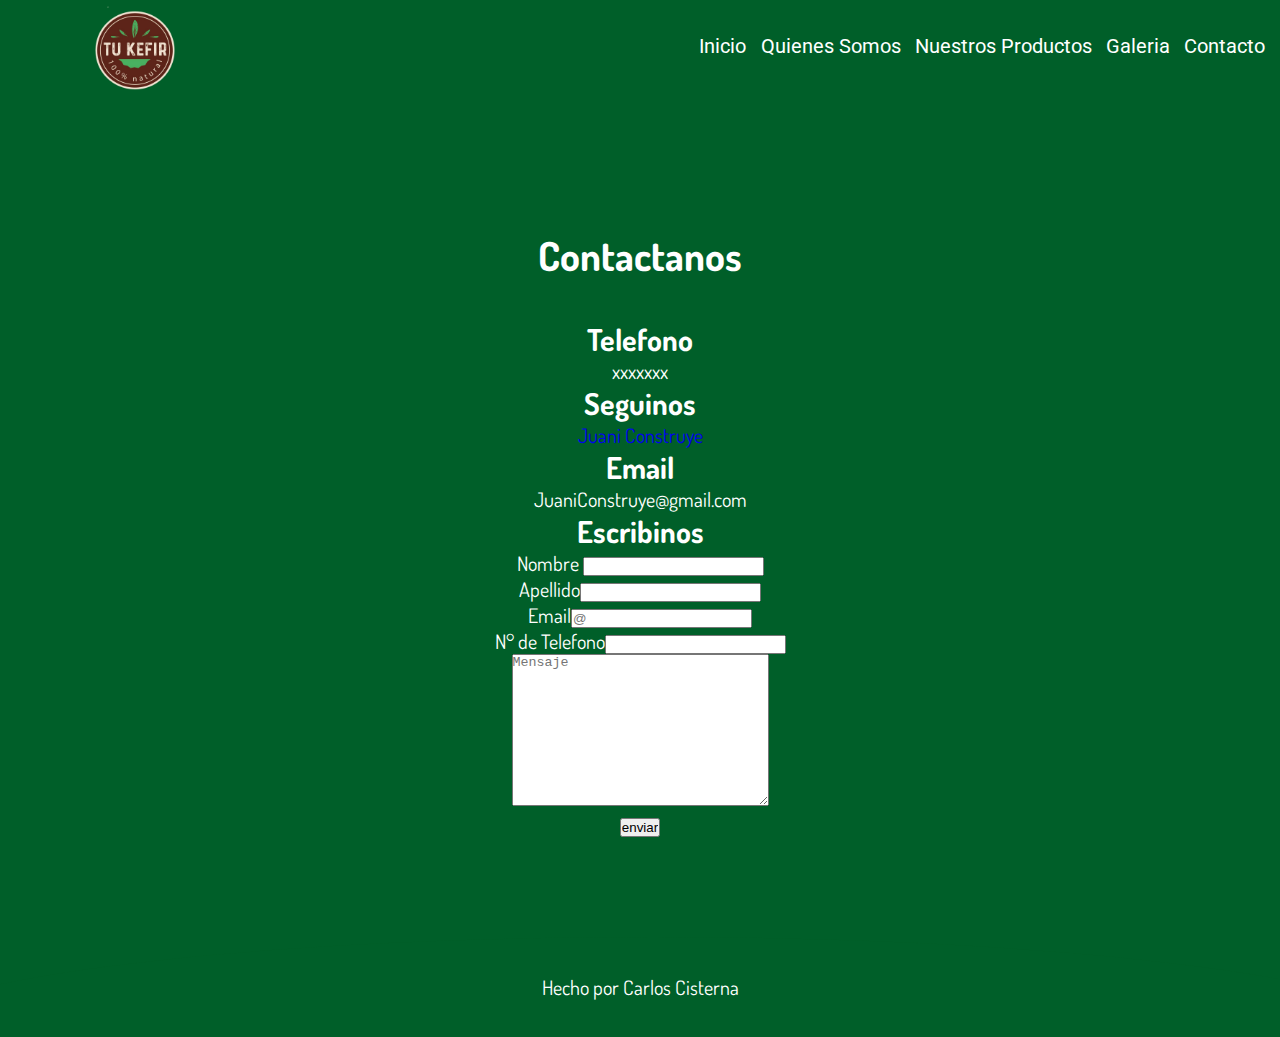
<file: contacto.html>
<!DOCTYPE html>
<html lang="en">
<head>
   <meta charset="UTF-8">
   <meta http-equiv="X-UA-Compatible" content="IE=edge">
   <meta name="viewport" content="width=device-width, initial-scale=1.0">
   <link rel="stylesheet" href="style.css">
   <title>Tu Kefir</title>
</head>
<body>

   <header>
     
   <nav class="navcontent">
      <img class="logo"src="images/tukefirlogo.png" alt="">
      <ul>
         <li><a href="index.html"> Inicio </a>  </li>
         <li> <a href="quienessomos.html">Quienes Somos</a></li>
         <li><a href="nuestrosproductos.html">Nuestros Productos</a></li>
         <li><a href="galeria.html">Galeria</a></li>
         <li><a href="contacto.html">Contacto</a></li>

      </ul>

   </nav>

   </header>

   <main class="textoindex">
      <h1>Contactanos</h1>
          <div>
               <h2>Telefono</h2>
               <p>xxxxxxx</p>
        

            </div>   
      <div>
         <h2>Seguinos</h2>
         <a href="https://www.instagram.com/juaniconstruye/"class="linkinsta">Juani Construye</a>
      </div>
          <div>
            <h2>Email</h2>
            <p>   JuaniConstruye@gmail.com</p>

         </div>   
      <div>
          <h2>Escribinos</h2>
             <form action="Nombre">
             <label for="">Nombre</label>
             <input type="text"name="Nombre">
         <p><label for="">Apellido</label><input type="text"name="Apellido"></p>
               
         <p><label for="">Email</label><input type="email" name="Email" id="" placeholder="@"></p>
         
         <p><label for="">N° de Telefono</label><input type="text"name="N° de Telefono"></p>
        
         <p><textarea name="" id="" cols="30" rows="10" placeholder="Mensaje"></textarea></p>
         <p><input type="submit" value="enviar"></p>
         
         
      </form>
      </div>
   </main>
</body>
<footer>
  

   <div class="footer">  <p>Hecho por Carlos Cisterna</p></div>  
   
</footer>
</html>
</file>
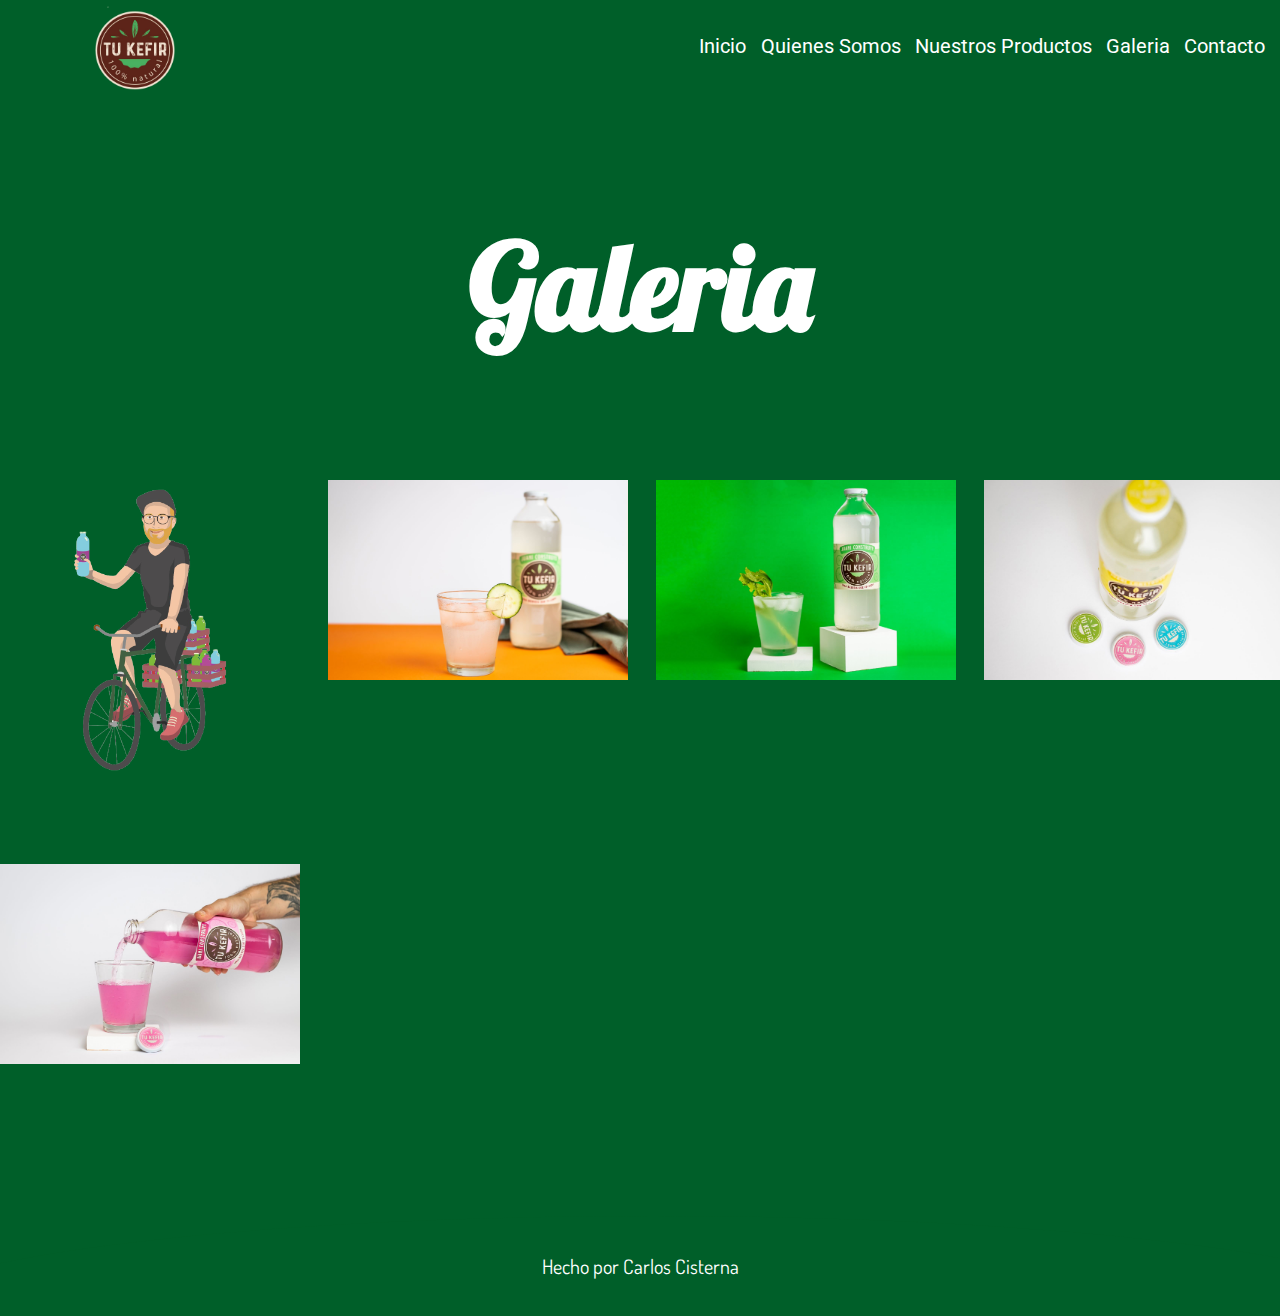
<file: galeria.html>
<!DOCTYPE html>
<html lang="en">
<head>
   <meta charset="UTF-8">
   <meta http-equiv="X-UA-Compatible" content="IE=edge">
   <meta name="viewport" content="width=device-width, initial-scale=1.0">
   <link rel="stylesheet" href="style.css">
   <title>Tu Kefir</title>
</head>
<body>

   <header>
      
   <nav class="navcontent">
      <img class="logo"src="images/tukefirlogo.png" alt="">
      <ul>
         <li><a href="index.html"> Inicio </a>  </li>
         <li> <a href="quienessomos.html">Quienes Somos</a></li>
         <li><a href="nuestrosproductos.html">Nuestros Productos</a></li>
         <li><a href="galeria.html">Galeria</a></li>
         <li><a href="contacto.html">Contacto</a></li>

      </ul>

   </nav>
   
   </header>

   <main class="title "  >
    <div>
      <h1>Galeria</h1>
      <div class="containergaleria">
      <div ><img src="images/Juani.png" alt="Juanibici"></div>
      
      <div ><img src="images/kefir.5.jfif" alt="kefir.5"></div>
      <div ><img src="images/kefir.6.jfif" alt="kefir.6"></div>
      <div ><img src="images/kefir.7.jfif" alt="kefir.7"></div>
      <div ><img src="images/kefir.8.jfif" alt="kefir.8"></div>
   </div>
   </div>
   </main>
</body>

<footer>
   <div class="footer">  <p>Hecho por Carlos Cisterna</p></div>  
</footer>
</html>
</file>
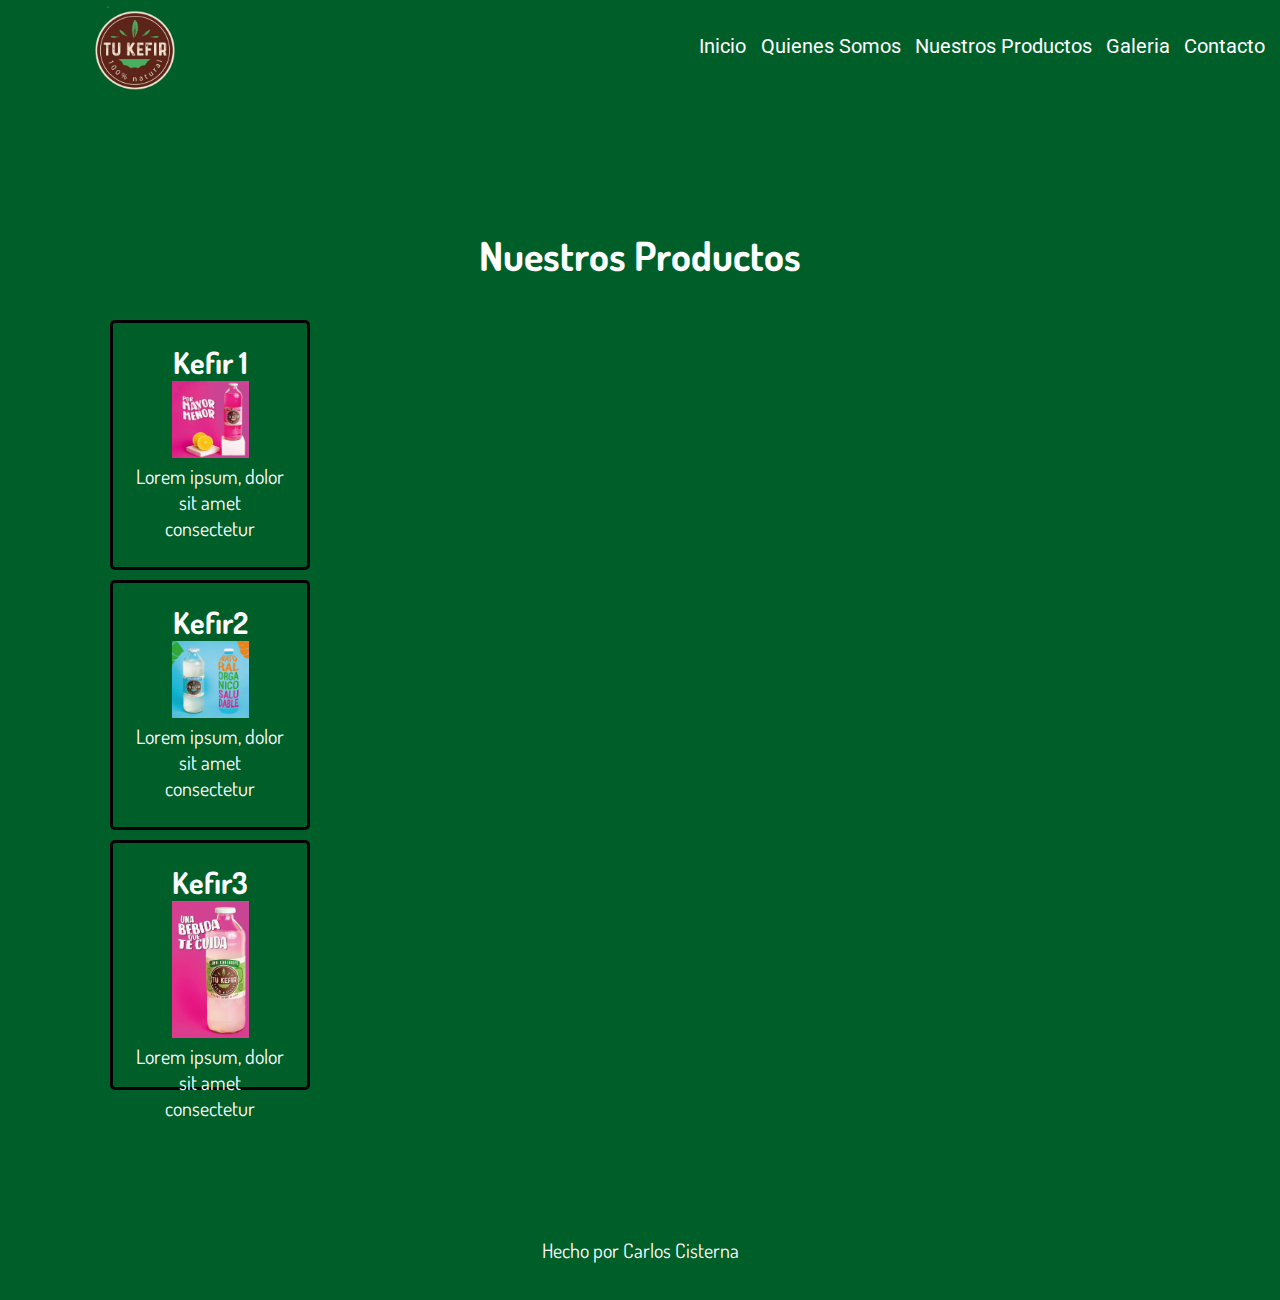
<file: nuestrosproductos.html>
<!DOCTYPE html>
<html lang="en">
<head>
   <meta charset="UTF-8">
   <meta http-equiv="X-UA-Compatible" content="IE=edge">
   <meta name="viewport" content="width=device-width, initial-scale=1.0">
   <link rel="stylesheet" href="style.css">
   <title>Tu Kefir</title>
</head>
<body>

   <header>
     
   <nav class="navcontent">
      <img class="logo"src="images/tukefirlogo.png" alt="Logo Kefir">
      <ul>
         <li><a href="index.html"> Inicio </a>  </li>
         <li> <a href="quienessomos.html">Quienes Somos</a></li>
         <li><a href="nuestrosproductos.html">Nuestros Productos</a></li>
         <li><a href="galeria.html">Galeria</a></li>
         <li><a href="contacto.html">Contacto</a></li>

      </ul>

   </nav>
  
   </header>

   <main class="textoindex">
      <h1>Nuestros Productos</h1>
    <div>
      <div class="cajita">
      
      <h2> Kefir 1 </h2>
      <img class="quienessomos" src="images/kefir1.jfif" alt="Kefir">
      <p>Lorem ipsum, dolor sit amet consectetur </p>
    </div>
    <div class="cajita" >
         <h2>
            Kefir2
         </h2>
         <img src="images/kefir2.jfif" alt="kefir2">
         <p>Lorem ipsum, dolor sit amet consectetur </p>

    </div>
    <div class="cajita">
         <h2>
            Kefir3
         </h2>
         <img src="images/kefir3.jfif" alt="kefir3">
         <p>Lorem ipsum, dolor sit amet consectetur </p>

    </div>
   </div>
   </main>
   <footer>

      <div class="footer">  <p>Hecho por Carlos Cisterna</p></div>  
   </footer>

</body>
</html>
</file>
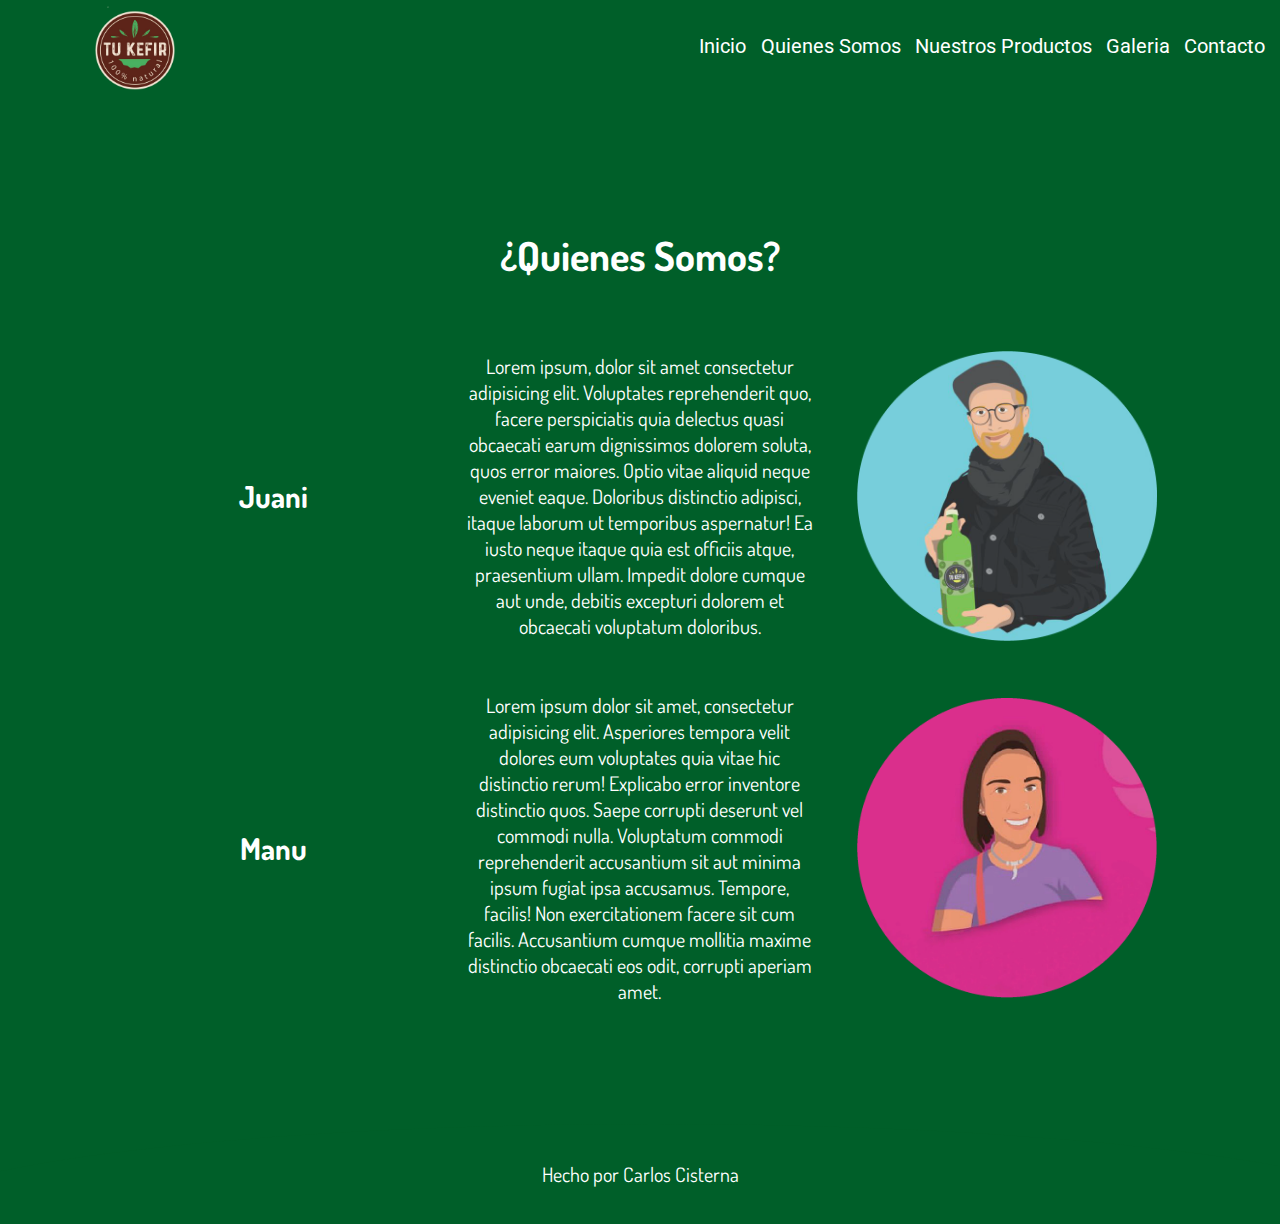
<file: quienessomos.html>
<!DOCTYPE html>
<html lang="en">
<head>
   <meta charset="UTF-8">
   <meta http-equiv="X-UA-Compatible" content="IE=edge">
   <meta name="viewport" content="width=device-width, initial-scale=1.0">
   <link rel="stylesheet" href="style.css">
   <title>Tu Kefir</title>
   
</head>
<body>

   <header>
      
   <nav class="navcontent">
      <img class="logo"src="images/tukefirlogo.png" alt="">
      <ul>
         <li><a href="index.html"> Inicio </a>  </li>
         <li> <a href="quienessomos.html">Quienes Somos</a></li>
         <li><a href="nuestrosproductos.html">Nuestros Productos</a></li>
         <li><a href="galeria.html">Galeria</a></li>
         <li><a href="contacto.html">Contacto</a></li>

      </ul>

   </nav>
     
   </header>

   <main class="textoindex">
      <h1>
         ¿Quienes Somos?
      </h1>
   <div class="conteinerq" >
      <h2>
      Juani
      </h2>
      <p>Lorem ipsum, dolor sit amet consectetur adipisicing elit. Voluptates reprehenderit quo, facere perspiciatis quia delectus quasi obcaecati earum dignissimos dolorem soluta, quos error maiores. Optio vitae aliquid neque eveniet eaque.
      Doloribus distinctio adipisci, itaque laborum ut temporibus aspernatur! Ea iusto neque itaque quia est officiis atque, praesentium ullam. Impedit dolore cumque aut unde, debitis excepturi dolorem et obcaecati voluptatum doloribus.</p>
      <img  src="images/JUANI1.png" alt="Imagen JUANI">
   </div>
      
   <div class="conteinerq" >
      <h2>Manu</h2>
      <p>Lorem ipsum dolor sit amet, consectetur adipisicing elit. Asperiores tempora velit dolores eum voluptates quia vitae hic distinctio rerum! Explicabo error inventore distinctio quos. Saepe corrupti deserunt vel commodi nulla.
      Voluptatum commodi reprehenderit accusantium sit aut minima ipsum fugiat ipsa accusamus. Tempore, facilis! Non exercitationem facere sit cum facilis. Accusantium cumque mollitia maxime distinctio obcaecati eos odit, corrupti aperiam amet.</p>
      <img src="images/Manujpg3.png" alt="Imagen Manu">

   </div>   
  
   </main>
</body>
<footer>

   <div class="footer">  <p>Hecho por Carlos Cisterna</p></div>  
</footer>
</html>
</file>
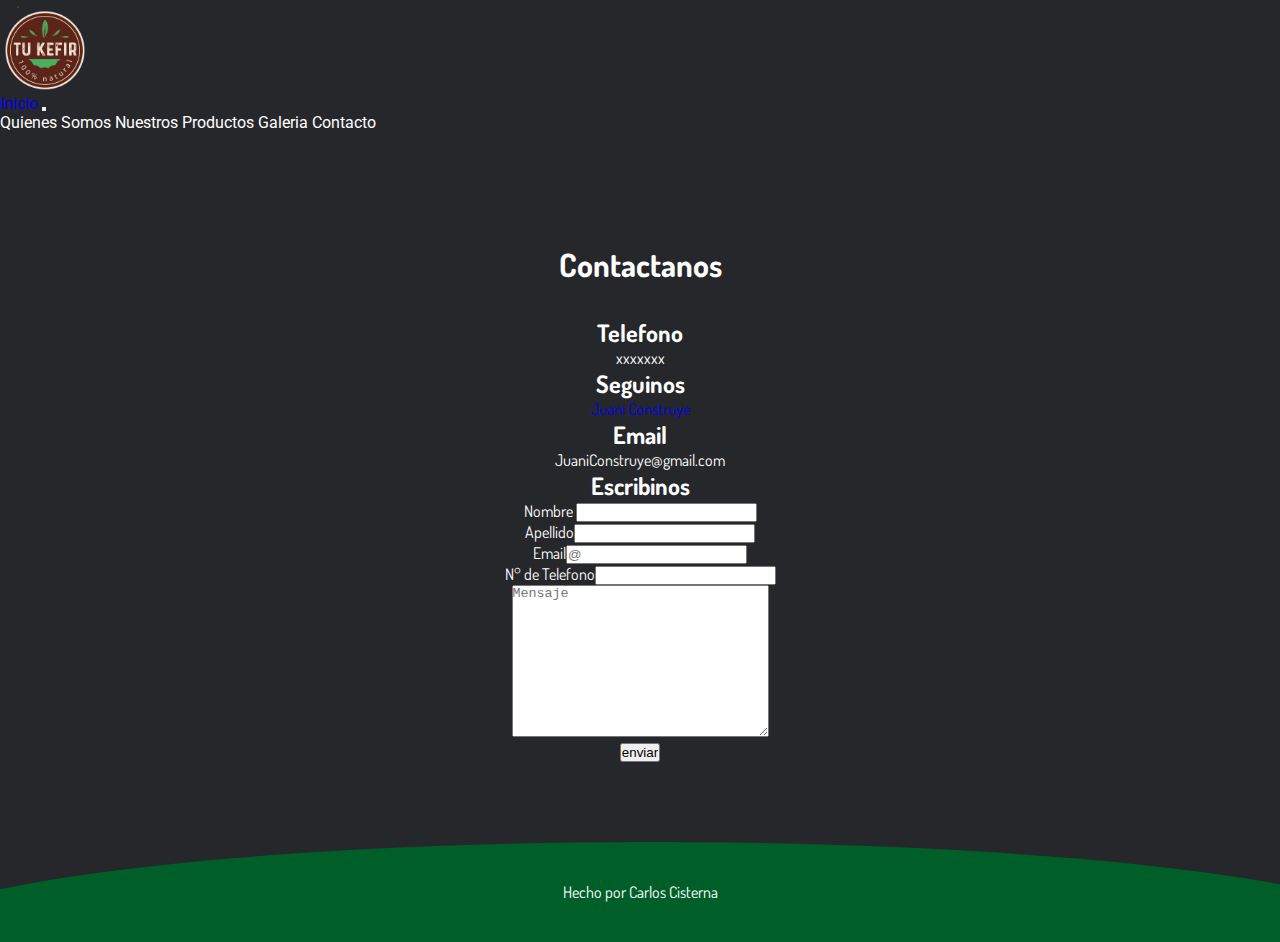
<file: pages/contacto.html>
<!DOCTYPE html>
<html lang="es">
<head>
   <meta charset="UTF-8">
   <meta http-equiv="X-UA-Compatible" content="IE=edge">
   <meta name="viewport" content="width=device-width, initial-scale=1.0">
   <link href="https://cdn.jsdelivr.net/npm/bootstrap@5.1.3/dist/css/bootstrap.min.css" rel="stylesheet" integrity="sha384-1BmE4kWBq78iYhFldvKuhfTAU6auU8tT94WrHftjDbrCEXSU1oBoqyl2QvZ6jIW3" crossorigin="anonymous">
   <link rel="stylesheet" href="/estilos/style.css">
   <title>Tu Kefir</title>
</head>
<body>

   <header>
     
   <nav class="navcontent">
      <img class="logo" src="/images/tukefirlogo.png" alt="logo">
      
      <nav class="navbar navbar-expand-lg navbar-light bg-light nav">
         <div class="container-fluid">
           <a class="navbar-brand" href="/">Inicio</a>
           <button class="navbar-toggler" type="button" data-bs-toggle="collapse" data-bs-target="#navbarNavAltMarkup" aria-controls="navbarNavAltMarkup" aria-expanded="false" aria-label="Toggle navigation">
             <span class="navbar-toggler-icon"></span>
           </button>
           <div class="collapse navbar-collapse" id="navbarNavAltMarkup">
             <div class="navbar-nav">
               <a class="nav-link active" aria-current="page" href="/pages/quienessomos.html">Quienes Somos</a>
               <a class="nav-link" href="/pages/nuestrosproductos.html">Nuestros Productos</a>
               <a class="nav-link" href="/pages/galeria.html">Galeria</a>
               <a class="nav-link" href=/pages/contacto.html>Contacto</a>
             </div>
           </div>
         </div>
       </nav>

   </nav>

   </header>

   <main class="textoindex">
      <h1>Contactanos</h1>
          <div>
               <h2>Telefono</h2>
               <p>xxxxxxx</p>
        

            </div>   
      <div>
         <h2>Seguinos</h2>
         <a href="https://www.instagram.com/juaniconstruye/"class="linkinsta">Juani Construye</a>
      </div>
          <div>
            <h2>Email</h2>
            <p>   JuaniConstruye@gmail.com</p>

         </div>   
      <div>
          <h2>Escribinos</h2>
             <form action="Nombre">
             <label for="">Nombre</label>
             <input type="text"name="Nombre">
         <p><label for="">Apellido</label><input type="text"name="Apellido"></p>
               
         <p><label for="">Email</label><input type="email" name="Email" id="" placeholder="@"></p>
         
         <p><label for="">N° de Telefono</label><input type="text"name="N° de Telefono"></p>
        
         <p><textarea name="" id="" cols="30" rows="10" placeholder="Mensaje"></textarea></p>
         <p><input type="submit" value="enviar"></p>
         
         
      </form>
      </div>
   </main>
   <footer>
        <div class="footer">  <p>Hecho por Carlos Cisterna</p></div>  
    
   </footer>
   <script src="https://cdn.jsdelivr.net/npm/bootstrap@5.1.3/dist/js/bootstrap.bundle.min.js" integrity="sha384-ka7Sk0Gln4gmtz2MlQnikT1wXgYsOg+OMhuP+IlRH9sENBO0LRn5q+8nbTov4+1p" crossorigin="anonymous"></script>
</body>

</html>
</file>
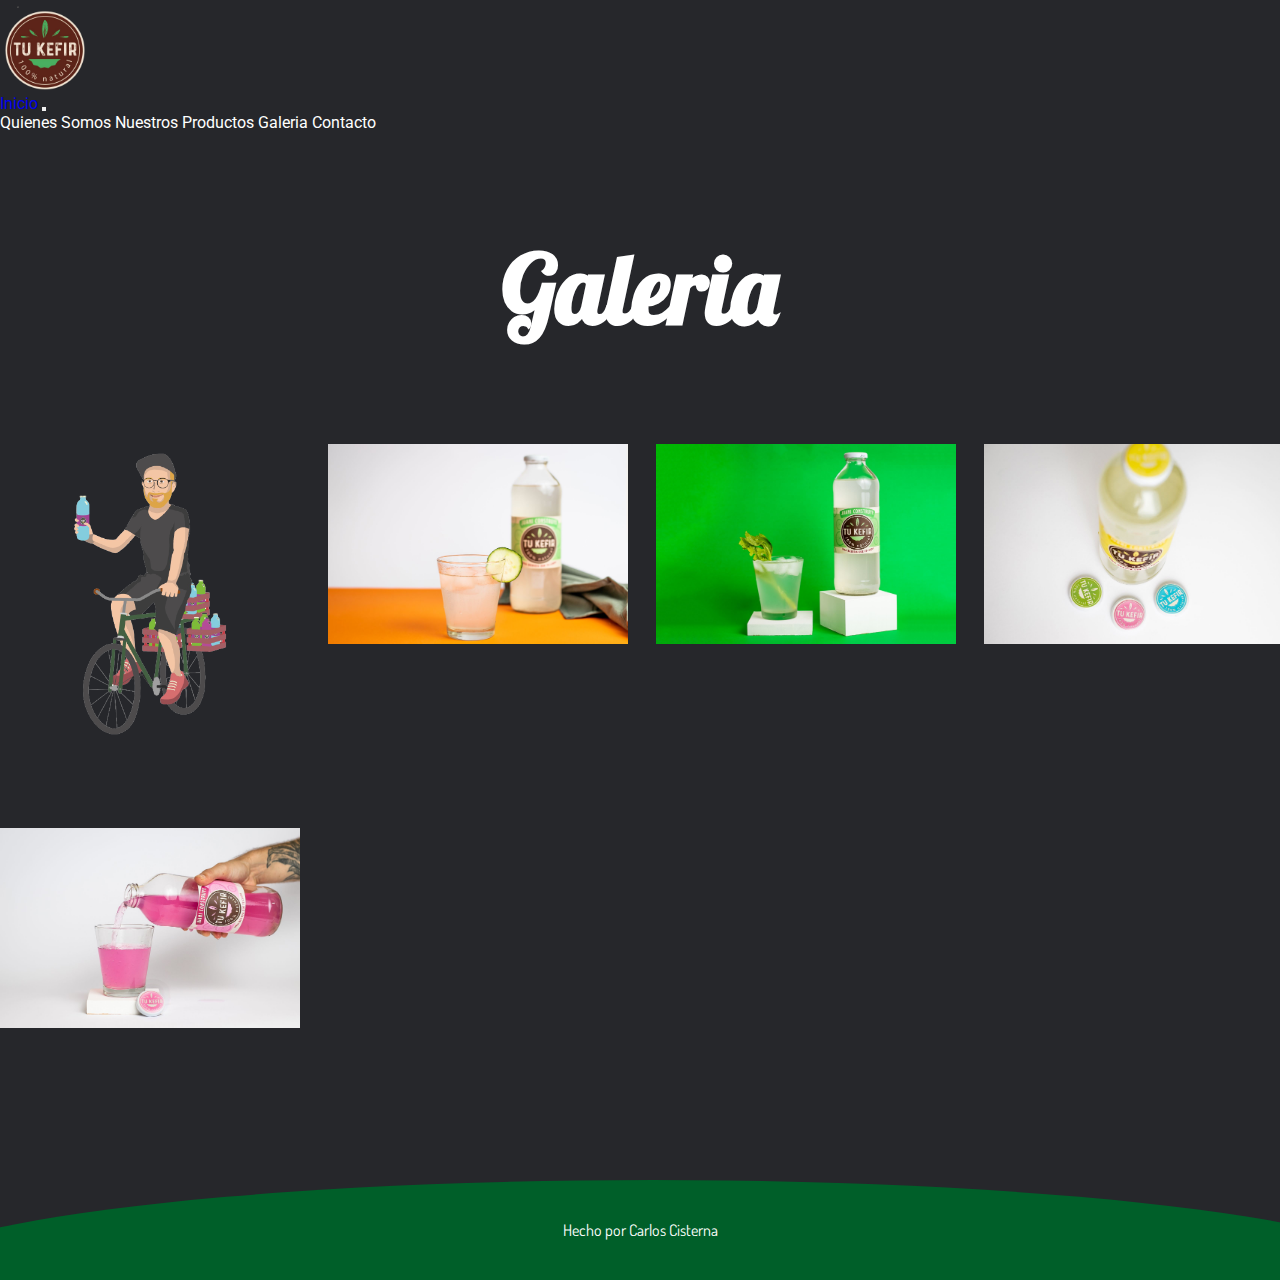
<file: pages/galeria.html>
<!DOCTYPE html>
<html lang="es">
<head>
   <meta charset="UTF-8">
   <meta http-equiv="X-UA-Compatible" content="IE=edge">
   <meta name="viewport" content="width=device-width, initial-scale=1.0">
   <link href="https://cdn.jsdelivr.net/npm/bootstrap@5.1.3/dist/css/bootstrap.min.css" rel="stylesheet" integrity="sha384-1BmE4kWBq78iYhFldvKuhfTAU6auU8tT94WrHftjDbrCEXSU1oBoqyl2QvZ6jIW3" crossorigin="anonymous">
   <link rel="stylesheet" href="/estilos/style.css">
   <title>Tu Kefir</title>
</head>
<body>

   <header>
      
   <nav class="navcontent">
      <img class="logo" src="/images/tukefirlogo.png" alt="logo">
      <nav class="navbar navbar-expand-lg navbar-light bg-light nav">
         <div class="container-fluid">
           <a class="navbar-brand" href="/">Inicio</a>
           <button class="navbar-toggler" type="button" data-bs-toggle="collapse" data-bs-target="#navbarNavAltMarkup" aria-controls="navbarNavAltMarkup" aria-expanded="false" aria-label="Toggle navigation">
             <span class="navbar-toggler-icon"></span>
           </button>
           <div class="collapse navbar-collapse" id="navbarNavAltMarkup">
             <div class="navbar-nav">
               <a class="nav-link active" aria-current="page" href="/pages/quienessomos.html">Quienes Somos</a>
               <a class="nav-link" href="/pages/nuestrosproductos.html">Nuestros Productos</a>
               <a class="nav-link" href="/pages/galeria.html">Galeria</a>
               <a class="nav-link" href=/pages/contacto.html>Contacto</a>
             </div>
           </div>
         </div>
       </nav>

   </nav>
   
   </header>

   <main class="title "  >
    <div>
      <h1>Galeria</h1>
      <div class="containergaleria">
      <div ><img src="/images/Juani.png" alt="Juanibici"></div>
      
      <div ><img src="/images/kefir.5.jfif" alt="kefir.5"></div>
      <div ><img src="/images/kefir.6.jfif" alt="kefir.6"></div>
      <div ><img src="/images/kefir.7.jfif" alt="kefir.7"></div>
      <div ><img src="/images/kefir.8.jfif" alt="kefir.8"></div>
   </div>
   </div>
   </main>
   <footer>
      <div class="footer">  <p>Hecho por Carlos Cisterna</p></div>  
   </footer>
   <script src="https://cdn.jsdelivr.net/npm/bootstrap@5.1.3/dist/js/bootstrap.bundle.min.js" integrity="sha384-ka7Sk0Gln4gmtz2MlQnikT1wXgYsOg+OMhuP+IlRH9sENBO0LRn5q+8nbTov4+1p" crossorigin="anonymous"></script>
</body>


</html>
</file>
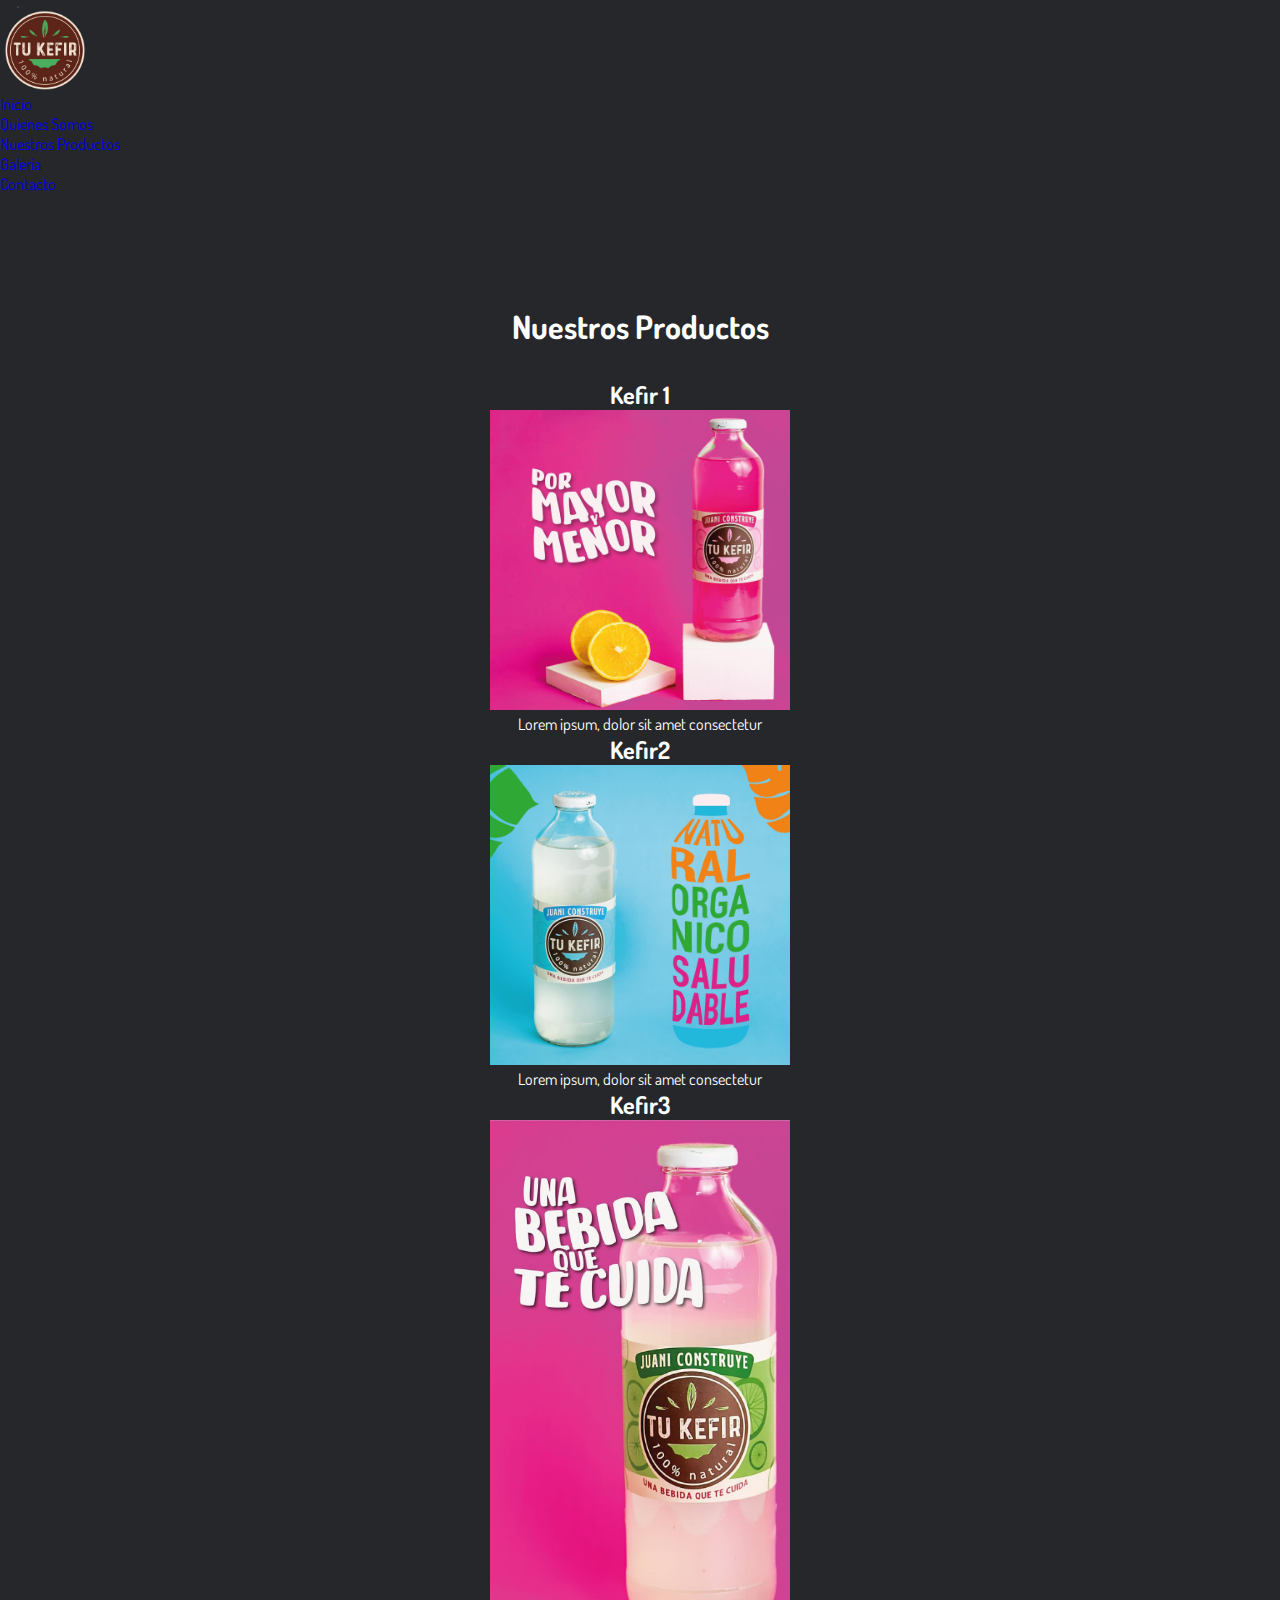
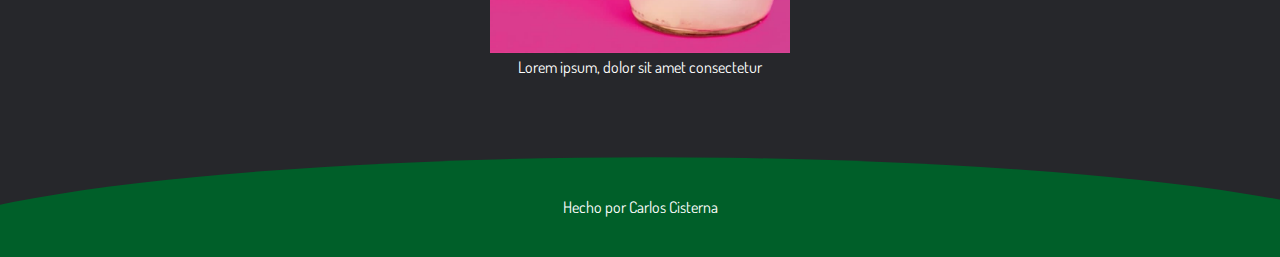
<file: pages/nuestrosproductos.html>
<!DOCTYPE html>
<html lang="es">
<head>
   <meta charset="UTF-8">
   <meta http-equiv="X-UA-Compatible" content="IE=edge">
   <meta name="viewport" content="width=device-width, initial-scale=1.0">
   <link href="https://cdn.jsdelivr.net/npm/bootstrap@5.0.2/dist/css/bootstrap.min.css">
   <link rel="stylesheet" href="/estilos/style.css">
   <title>Tu Kefir</title>
</head>
<body>

   <header>
     
   <nav class="navcontent">
      <img class="logo" src="/images/tukefirlogo.png" alt="logo">
      <ul>
         <li><a href="/index.html"> Inicio </a>  </li>
         <li> <a href="/pages/quienessomos.html">Quienes Somos</a></li>
         <li><a href="/pages/nuestrosproductos.html">Nuestros Productos</a></li>
         <li><a href="/pages/galeria.html">Galeria</a></li>
         <li><a href="/pages/contacto.html">Contacto</a></li>

      </ul>

   </nav>
  
   </header>

   <main class="textoindex">
      <h1>Nuestros Productos</h1>
    <div>
      <div class="cajita">
      
      <h2> Kefir 1 </h2>
      <img class="quienessomos" src="/images/kefir1.jfif" alt="Kefir">
      <p>Lorem ipsum, dolor sit amet consectetur </p>
    </div>
    <div class="cajita" >
         <h2>
            Kefir2
         </h2>
         <img src="/images/kefir2.jfif" alt="kefir2">
         <p>Lorem ipsum, dolor sit amet consectetur </p>

    </div>
    <div class="cajita">
         <h2>
            Kefir3
         </h2>
         <img src="/images/kefir3.jfif" alt="kefir3">
         <p>Lorem ipsum, dolor sit amet consectetur </p>

    </div>
   </div>
   </main>
   <footer>

      <div class="footer">  <p>Hecho por Carlos Cisterna</p></div>  
   </footer>
   <script src="https://cdn.jsdelivr.net/npm/bootstrap@5.0.2/dist/js/bootstrap.bundle.min.js" ></script>
</body>
</html>
</file>
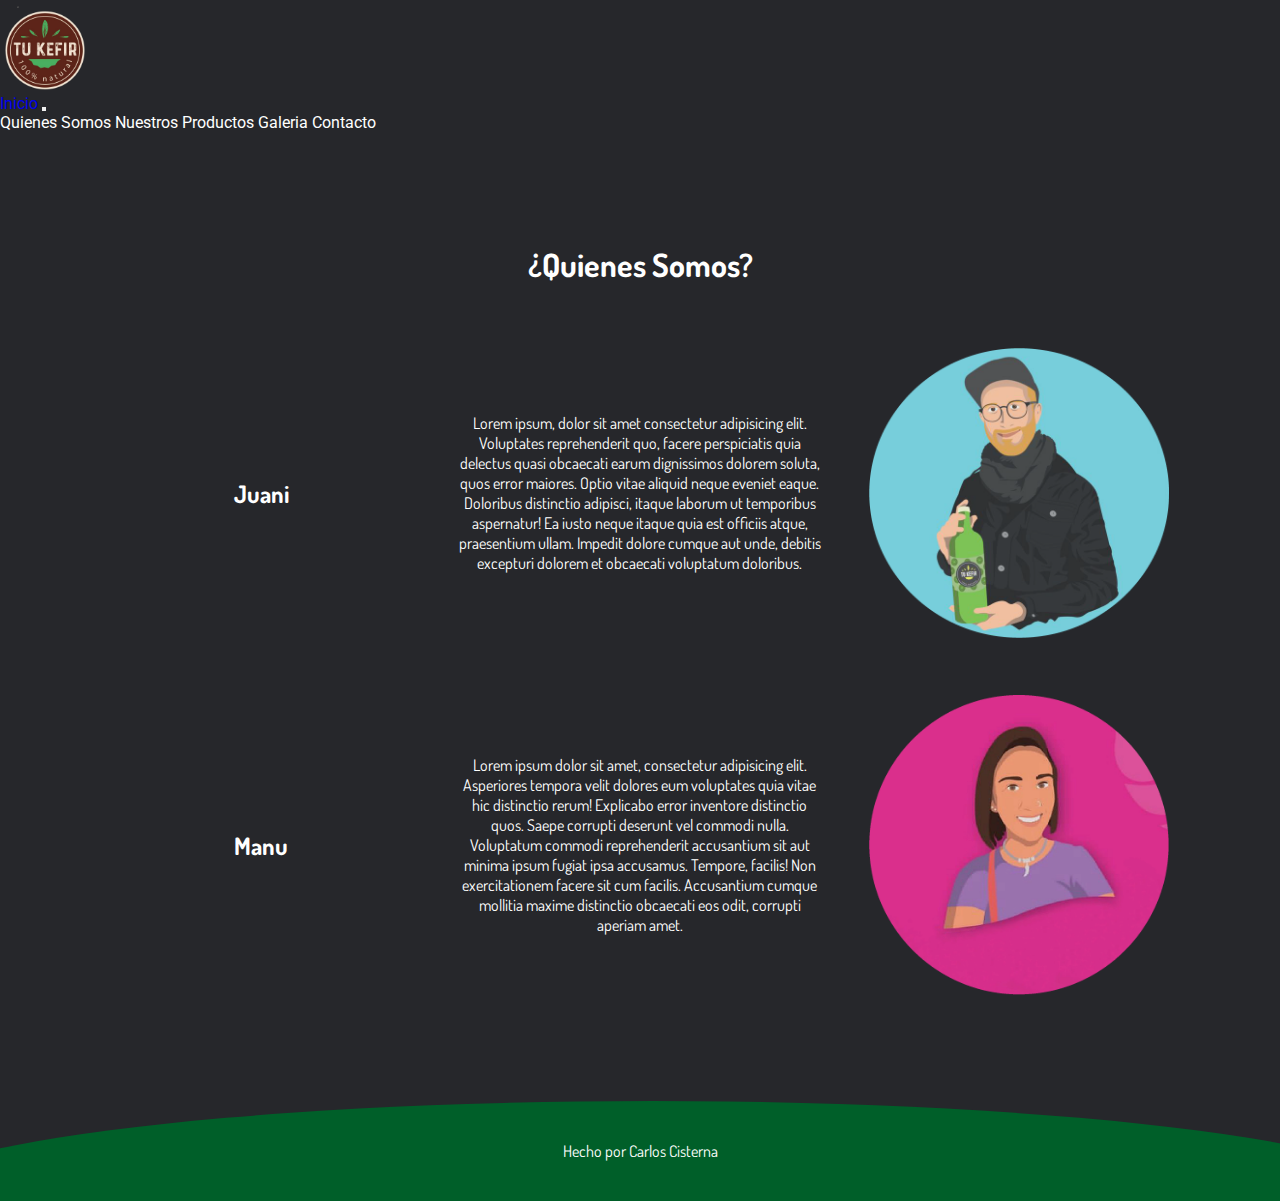
<file: pages/quienessomos.html>
<!DOCTYPE html>
<html lang="es">
<head>
   <meta charset="UTF-8">
   <meta http-equiv="X-UA-Compatible" content="IE=edge">
   <meta name="viewport" content="width=device-width, initial-scale=1.0">
   <link href="https://cdn.jsdelivr.net/npm/bootstrap@5.1.3/dist/css/bootstrap.min.css" rel="stylesheet" integrity="sha384-1BmE4kWBq78iYhFldvKuhfTAU6auU8tT94WrHftjDbrCEXSU1oBoqyl2QvZ6jIW3" crossorigin="anonymous">
   <link rel="stylesheet" href="/estilos/style.css">
   <title>Tu Kefir</title>
   
</head>
<body>

   <header>
      
   <nav class="navcontent">
      <img class="logo" src="/images/tukefirlogo.png" alt="logo">
      <nav class="navbar navbar-expand-lg navbar-light bg-light nav">
         <div class="container-fluid">
           <a class="navbar-brand" href="/">Inicio</a>
           <button class="navbar-toggler" type="button" data-bs-toggle="collapse" data-bs-target="#navbarNavAltMarkup" aria-controls="navbarNavAltMarkup" aria-expanded="false" aria-label="Toggle navigation">
             <span class="navbar-toggler-icon"></span>
           </button>
           <div class="collapse navbar-collapse" id="navbarNavAltMarkup">
             <div class="navbar-nav">
               <a class="nav-link active" aria-current="page" href="./pages/quienessomos.html">Quienes Somos</a>
               <a class="nav-link" href="/pages/nuestrosproductos.html">Nuestros Productos</a>
               <a class="nav-link" href="/pages/galeria.html">Galeria</a>
               <a class="nav-link" href=/pages/contacto.html>Contacto</a>
             </div>
           </div>
         </div>
       </nav>

   </nav>
     
   </header>

   <main class="textoindex">
      <h1>
         ¿Quienes Somos?
      </h1>
   <div class="conteinerq" >
      <h2>
      Juani
      </h2>
      <p>Lorem ipsum, dolor sit amet consectetur adipisicing elit. Voluptates reprehenderit quo, facere perspiciatis quia delectus quasi obcaecati earum dignissimos dolorem soluta, quos error maiores. Optio vitae aliquid neque eveniet eaque.
      Doloribus distinctio adipisci, itaque laborum ut temporibus aspernatur! Ea iusto neque itaque quia est officiis atque, praesentium ullam. Impedit dolore cumque aut unde, debitis excepturi dolorem et obcaecati voluptatum doloribus.</p>
      <img  src="/images/JUANI1.png" alt="Imagen JUANI">
   </div>
      
   <div class="conteinerq" >
      <h2>Manu</h2>
      <p>Lorem ipsum dolor sit amet, consectetur adipisicing elit. Asperiores tempora velit dolores eum voluptates quia vitae hic distinctio rerum! Explicabo error inventore distinctio quos. Saepe corrupti deserunt vel commodi nulla.
      Voluptatum commodi reprehenderit accusantium sit aut minima ipsum fugiat ipsa accusamus. Tempore, facilis! Non exercitationem facere sit cum facilis. Accusantium cumque mollitia maxime distinctio obcaecati eos odit, corrupti aperiam amet.</p>
      <img src="/images/Manujpg3.png" alt="Imagen Manu">

   </div>   
  
   </main>
   <footer>

      <div class="footer">  <p>Hecho por Carlos Cisterna</p></div>  
   </footer>
   <script src="https://cdn.jsdelivr.net/npm/bootstrap@5.1.3/dist/js/bootstrap.bundle.min.js" integrity="sha384-ka7Sk0Gln4gmtz2MlQnikT1wXgYsOg+OMhuP+IlRH9sENBO0LRn5q+8nbTov4+1p" crossorigin="anonymous"></script>
</body>

</html>
</file>
<file: style.css>
@import url('https://fonts.googleapis.com/css2?family=Dosis:wght@200&family=Lobster&family=Roboto&display=swap');

*{
    margin: 0;
    padding: 0;
    box-sizing: border-box;
}
body{
    font-family: 'Dosis', sans-serif;
    font-size: 20px;
    background-color: #005F29;
    color: white;
    
}
.herobackground{
            
        background-image: linear-gradient(rgba(0, 0, 0, 0.1), rgba(0, 0, 0, 0.5)), url("./images/kefir.6.jfif");
        color: white;
       
        height: 120vh;
        
       
        background-position: center;
        background-repeat: no-repeat;
        background-size:cover;
        position: relative;
}


nav a {
    color: white;
    font-family: 'Roboto', sans-serif !important;
}
a{
   
    text-decoration: none;
}
footer{
    display: block;
box-sizing: border-box;
height: 100px;
background-color: #005F29;
clip-path: ellipse(60% 100% at 51% 100%);
color: white;
}
.footer{
    display: flex;
    height: 100%;
    align-items: center;
    justify-content: center;
}

li{
    display: inline;
    padding: 5px;
}

ul
{
    list-style: none;
}



.cajita{
    
    height: 250px;
    width: 200px;
       border: 3px solid black;
    padding: 20px;
    border-radius: 5px;
    text-align: center;
    margin: 10px 10px 10px;
   
}
.cajita img{
    width: 50%;
    
}
.navcontent{
    display: flex;
    height: 90px;
    width: 100%;
    min-width: 100%;
    justify-content: space-between;
    align-items: center;
    padding-left: 90px;
    padding-right: 10px;
}   
.logo{
    width: 90px;

}

.textoindex{
    padding: 5em;
    text-align: center;
    

}
h1{ 
    
    margin-top: 1em;
    text-align: center;
    margin-bottom: 1em;
}

.h2{
    margin-bottom: 2em;
    text-align:center;
}

.video1{
    display: flex;
    justify-content: center;
}

.containergaleria{
    display: grid;
    gap: 2rem;
    grid-auto-rows: 22rem;    
    grid-template-columns: repeat(auto-fill,minmax(15rem,1fr));
}
img{
    width: 300px;
    justify-self: center;
    
 }

 .conteinerq{
     display: grid;
     grid-auto-rows: 22rem;    
    grid-template-columns: repeat(auto-fit,minmax(15rem,1fr));
    gap: 1em;
    align-items: center;
 }

.title{
font-size: 3em;
 font-family: 'Lobster', cursive;

}


@media only screen and (max-width:760px) {

    .containergaleria{ 
        grid-template-columns: 100%;
        grid-gap: 1rem;
    }
}
</file>
<file: estilos/style.css>
@import url('https://fonts.googleapis.com/css2?family=Dosis:wght@200&family=Lobster&family=Roboto&display=swap');

* {
    margin: 0;
    padding: 0;
    box-sizing: border-box;
}

ul {
    list-style-type: none !important;
}

li {
    list-style-type: none !important;
}

a {
    text-decoration: none;
}

body {
    font-family: 'Dosis', sans-serif;
    font-size: 16px;
    color: white;
    background-color: #26272B;
}

/*Styles for header page*/

.heroBackground {
    background-image: linear-gradient(rgba(0, 0, 0, 0.1), rgba(0, 0, 0, 0.5)), url("./images/kefir.6.jfif");
    color: white;
    height: 100vh;
    background-position: center;
    background-repeat: no-repeat;
    background-size: cover;
}

.nav {
    color: white;
    font-family: 'Roboto', sans-serif !important;
}

.navContent {
    display: flex;
    width: 100%;
    min-width: 100%;
    justify-content: space-between;
    align-items: center;
    padding-left: 90px;
    padding-right: 10px;
}

.nav-link {
    color: white;
    transition: all .5 ease;
}

.nav-link:hover {
    color: rgb(221, 221, 221);
}

footer {
    display: block;
    box-sizing: border-box;
    height: 100px;
    background-color: #005F29;
    clip-path: ellipse(60% 100% at 51% 100%);
    color: white;
}

.footer {
    display: flex;
    height: 100%;
    align-items: center;
    justify-content: center;
}



.logo {
    width: 90px;

}

.textoindex {
    padding: 5em;
    text-align: center;


}

h1 {

    margin-top: 1em;
    text-align: center;
    margin-bottom: 1em;
}

.h2 {
    margin-bottom: 2em;
    text-align: center;
}

.video1 {
    display: flex;
    justify-content: center;
}

.containergaleria {
    display: grid;
    gap: 2rem;
    grid-auto-rows: 22rem;
    grid-template-columns: repeat(auto-fill, minmax(15rem, 1fr));
}

img {
    width: 300px;
    justify-self: center;

}

.conteinerq {
    display: grid;
    grid-auto-rows: 22rem;
    grid-template-columns: repeat(auto-fit, minmax(15rem, 1fr));
    gap: 1em;
    align-items: center;
}

.title {
    font-size: 3em;
    font-family: 'Lobster', cursive;

}


@media only screen and (max-width:500px) {

    .containergaleria {
        grid-template-columns: 100%;
        grid-gap: 1rem;
    }
}

.container__juani{
    display: flex;
    flex-direction: column;
    align-items: center;
}
</file>
